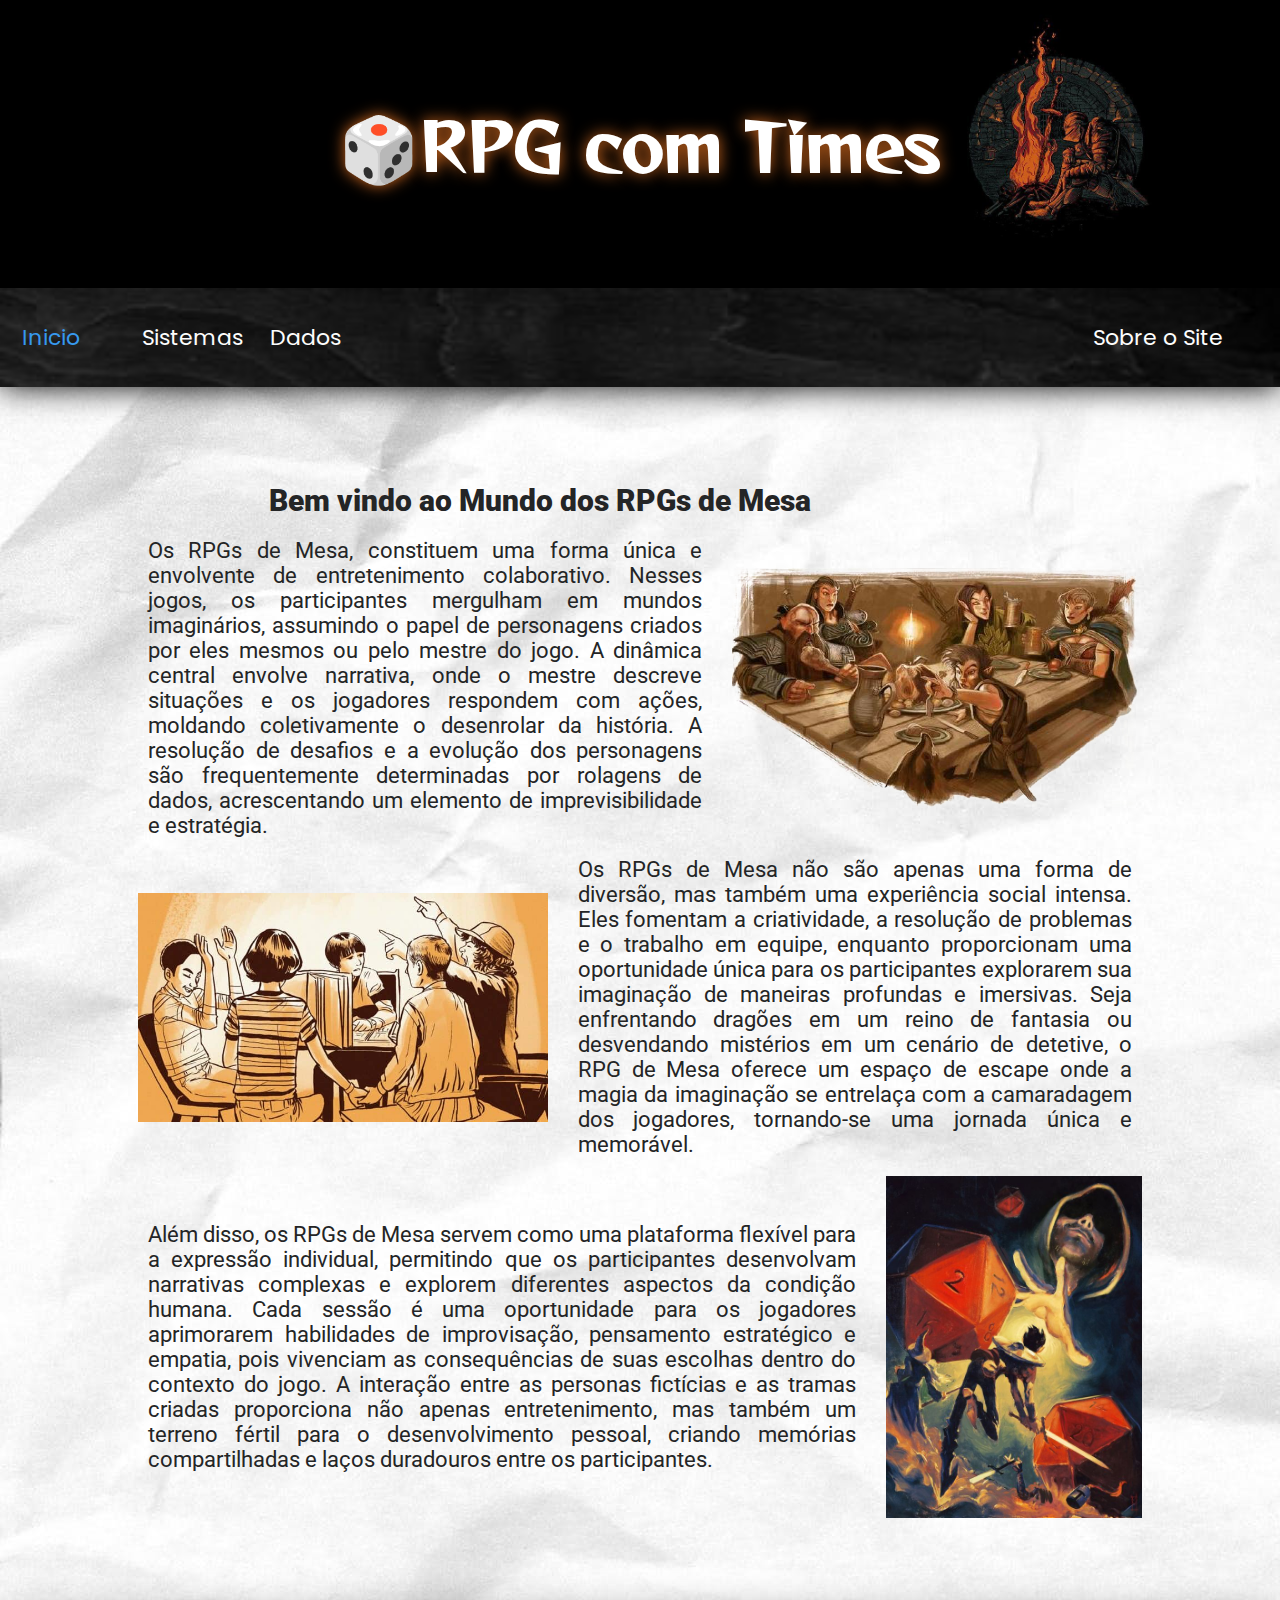
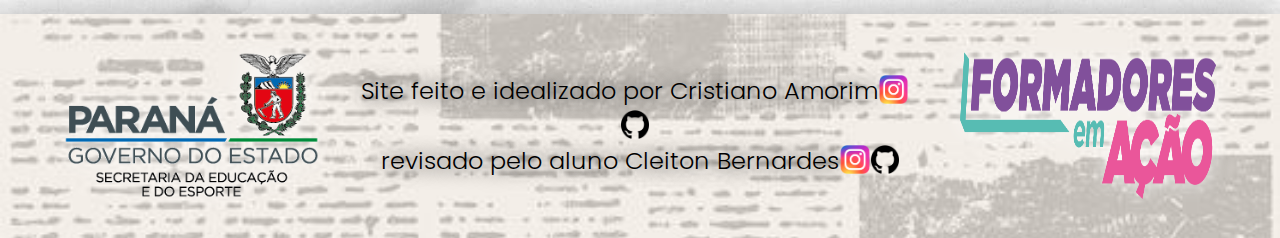
<file: Formadores-2023-J3-main/index.html>
<!DOCTYPE html>
<html lang="pt-BR">
<head>
    <link rel="stylesheet" href="style.css">
    <meta charset="UTF-8">
    <meta name="viewport" content="width=device-width, initial-scale=1.0">
    <title>RPG com Times</title>
    <link rel="icon" type="image/x-icon" href="img/favicon.png">
    <link href="https://fonts.googleapis.com/css2?family=Pangolin&family=Roboto:wght@400;700&display=swap" rel="stylesheet">
    <link rel="preconnect" href="https://fonts.googleapis.com">
   <link rel="preconnect" href="https://fonts.gstatic.com" crossorigin>
   <link href="https://fonts.googleapis.com/css2?family=Reggae+One&display=swap" rel="stylesheet">
   <link href="https://fonts.googleapis.com/css2?family=Poppins:wght@400;700;900&display=swap" rel="stylesheet">
</head>
<body>
    <header class="header">
        <div class="banner-items">
        <h3 class="banner-titulo">🎲RPG com Times
        </h3>
        <img id="banner" src="img/cavaleiro.jpg">
        </div>
    </header>
        <ul class="Categorias">
          <li class="cat-item-1"><a class="links" href="index.html"><h3 class="linked">Inicio</h3></a></li>
          <li class="cat-item-2"><a class="links" href="./html/sistemas.html">Sistemas</a></li>
          <li class="cat-item-3"><a class="links" href="./html/dados.html">Dados</a></li>
          <li class="cat-item-4"><a class="links" href="./html/sobre.html">Sobre o Site</a></li>
        </ul>
<section>
    <h1 id="tituloindex"><strong>Bem vindo ao Mundo dos RPGs de Mesa</strong></h1>
    <div id="index">

    <div id="indexdiv">
        <p class="indextxt"">
        Os RPGs de Mesa, constituem uma forma única e envolvente de entretenimento colaborativo. Nesses jogos, os participantes mergulham em mundos imaginários, assumindo o papel de personagens criados por eles mesmos ou pelo mestre do jogo. A dinâmica central envolve narrativa, onde o mestre descreve situações e os jogadores respondem com ações, moldando coletivamente o desenrolar da história. A resolução de desafios e a evolução dos personagens são frequentemente determinadas por rolagens de dados, acrescentando um elemento de imprevisibilidade e estratégia.
        </p>
    <img id="indeximg" style="width: 40%;" src="img/index/index1.webp">
    </div>
    <br style="height: 5%;">
    <div id="indexdiv">
    <img id="indeximg" style="width: 40%;" src="img/index/index2.jpg">
        <p class="indextxt">
        Os RPGs de Mesa não são apenas uma forma de diversão, mas também uma experiência social intensa. Eles fomentam a criatividade, a resolução de problemas e o trabalho em equipe, enquanto proporcionam uma oportunidade única para os participantes explorarem sua imaginação de maneiras profundas e imersivas. Seja enfrentando dragões em um reino de fantasia ou desvendando mistérios em um cenário de detetive, o RPG de Mesa oferece um espaço de escape onde a magia da imaginação se entrelaça com a camaradagem dos jogadores, tornando-se uma jornada única e memorável.
        </p>
    </div>
    <br style="height: 5%;">
    <div id="indexdiv">
        <p class="indextxt"">
        Além disso, os RPGs de Mesa servem como uma plataforma flexível para a expressão individual, permitindo que os participantes desenvolvam narrativas complexas e explorem diferentes aspectos da condição humana. Cada sessão é uma oportunidade para os jogadores aprimorarem habilidades de improvisação, pensamento estratégico e empatia, pois vivenciam as consequências de suas escolhas dentro do contexto do jogo. A interação entre as personas fictícias e as tramas criadas proporciona não apenas entretenimento, mas também um terreno fértil para o desenvolvimento pessoal, criando memórias compartilhadas e laços duradouros entre os participantes.
        </p>
    <img id="indeximg" style="width: 25%;" src="img/index/index3.jpg">
    </div>
    </div>
</section>
</body>
<footer>
    <img class="seed" src="./img/seed_pr.png">
    <h2 class="texto-final"> Site feito e idealizado por Cristiano Amorim<a class="rdplink" href="https://www.instagram.com/cris.times/" target="_blank"><img class="rdplink" src="img/insta.png"></a><a class="rdplink-2" href="https://github.com/cristimes" target="_blank"><img class="rdplink-2" src="img/git-logo.png"></a><br>
        revisado pelo aluno Cleiton Bernardes<a class="rdplink" href="https://www.instagram.com/cleiton.bernardess/" target="_blank"><img class="rdplink" src="img/insta.png"></a><a class="rdplink-2" href="https://github.com/Cleitinhou" target="_blank"><img class="rdplink-2" src="img/git-logo.png"></a></h2> 
    <img class="formadores" src="./img/formadores.png">
      
</footer>
</html>
</file>
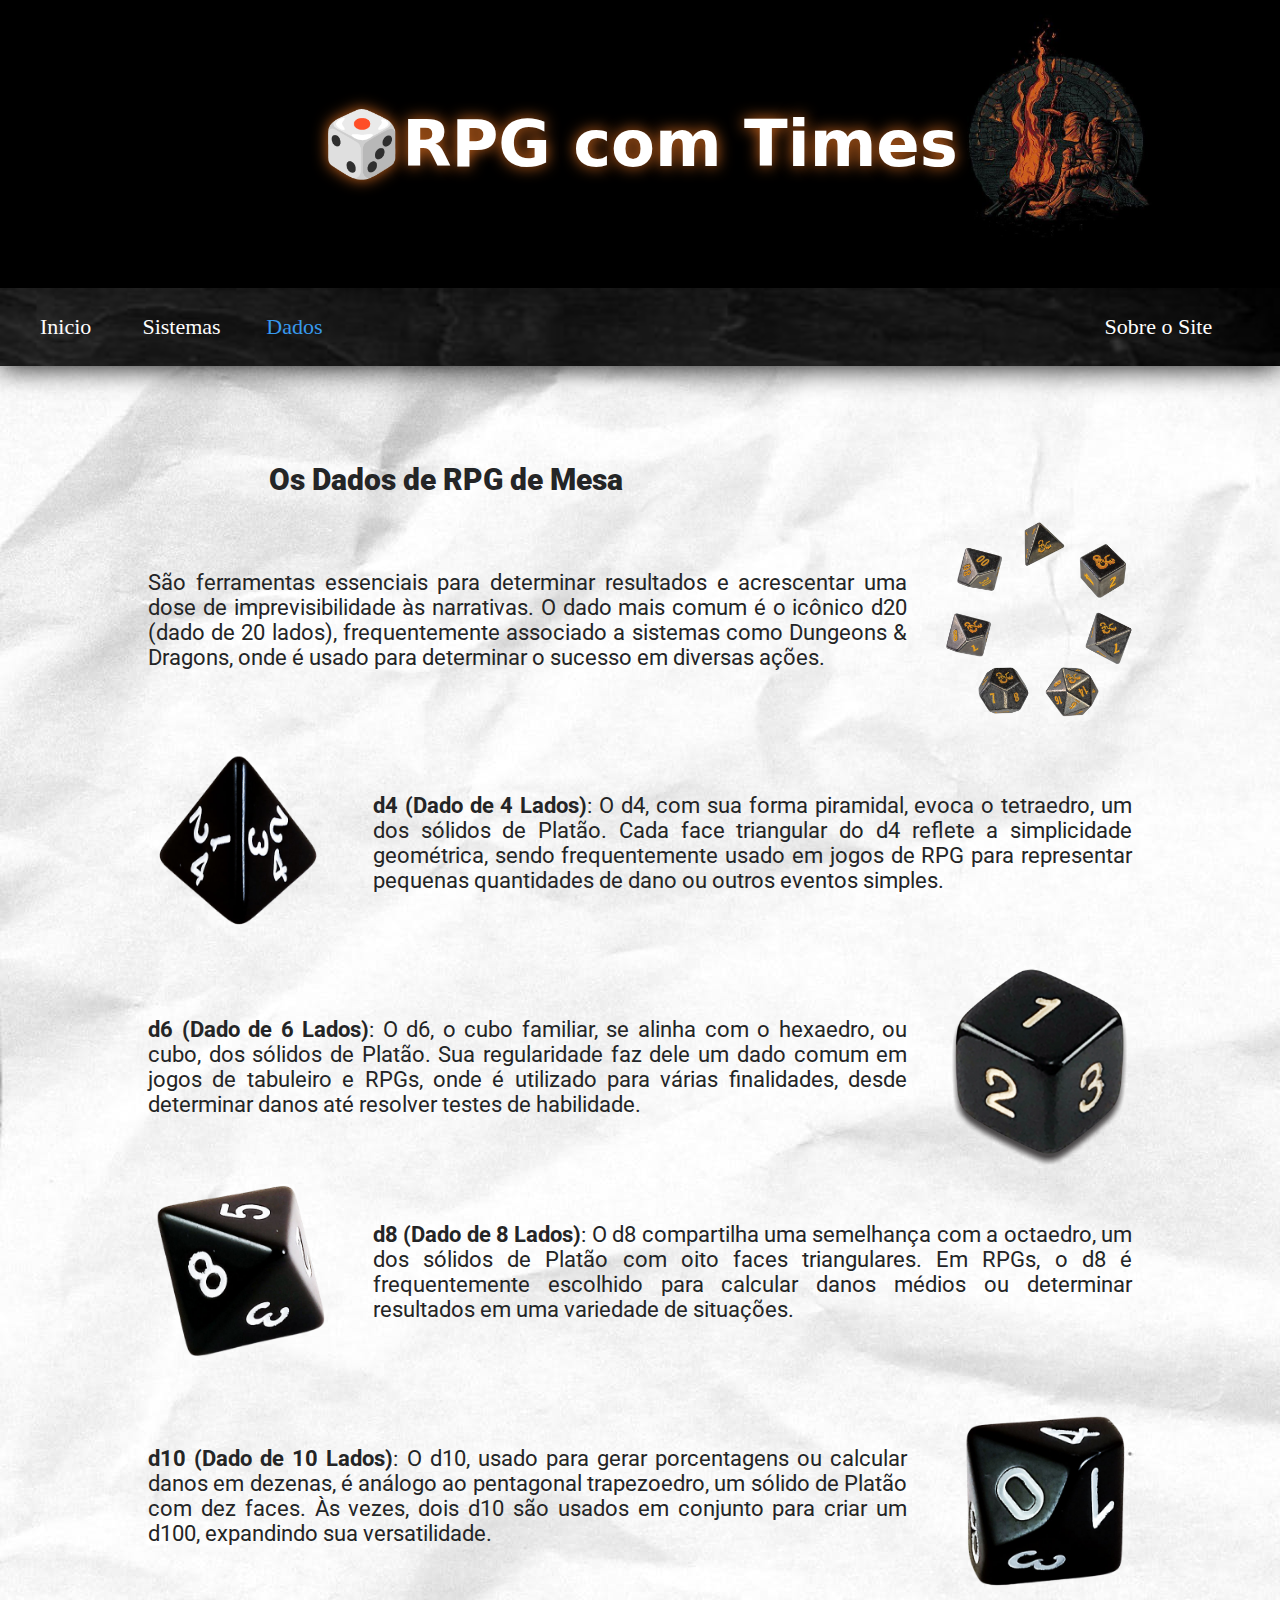
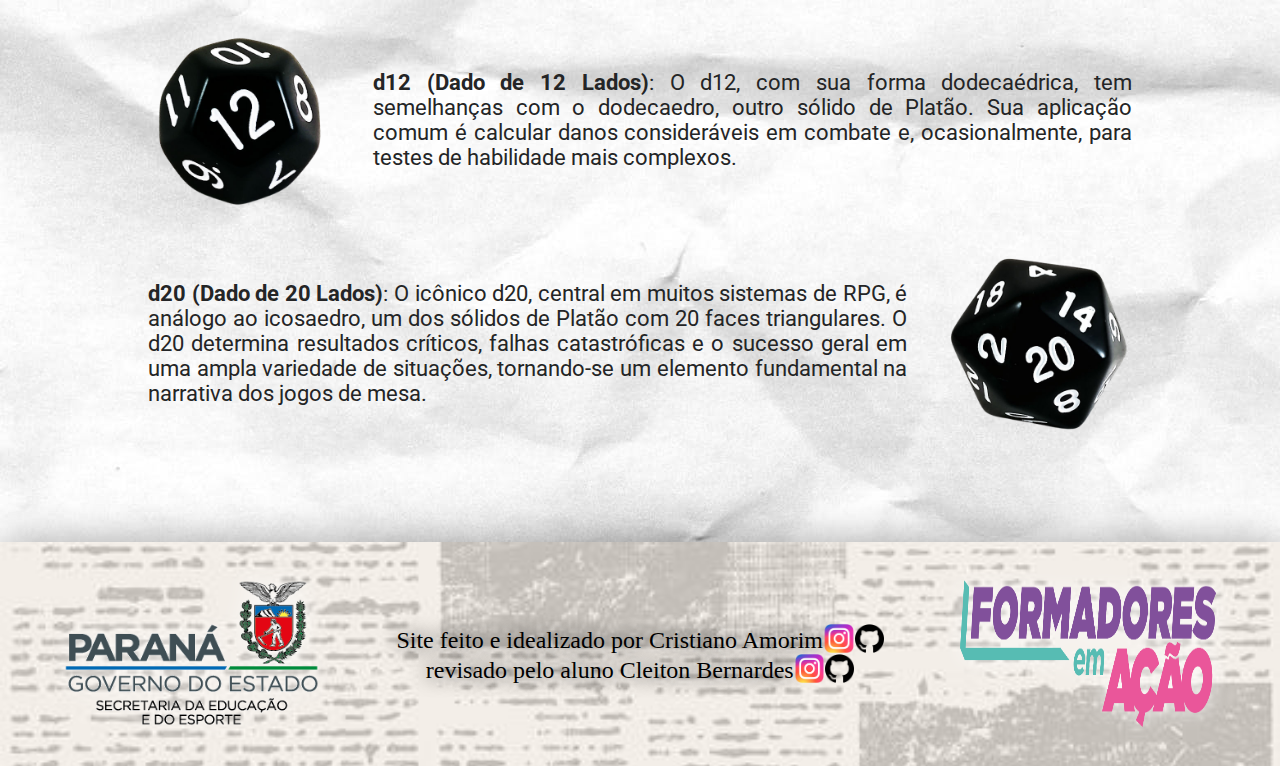
<file: Formadores-2023-J3-main/dados.html>
<!DOCTYPE html>
<html lang="pt-BR">
<head>
    <link rel="stylesheet" href="style.css">
    <meta charset="UTF-8">
    <meta name="viewport" content="width=device-width, initial-scale=1.0">
    <title>RPG com Times</title>
    <link rel="icon" type="image/x-icon" href="img/favicon.png">
    <link href="https://fonts.googleapis.com/css2?family=Pangolin&family=Roboto:wght@400;700&display=swap" rel="stylesheet">
</head>
<body>
    <header class="header">
        <div class="banner-items">
        <h3 class="banner-titulo">🎲RPG com Times
        </h3>
        <img id="banner" src="img/cavaleiro.jpg">
        </div>
    </header>
        <ul class="Categorias">
          <li class="cat-item-1"><a class="links" href="index.html">Inicio</a></li>
          <li class="cat-item-2"><a class="links" href="sistemas.html">Sistemas</a></li>
          <li class="cat-item-3"><a class="links" href="dados.html"><h3 class="linked">Dados</h3></a></li>
          <li class="cat-item-4"><a class="links" href="sobre.html">Sobre o Site</a></li>
        </ul>
<section>
    <h1 id="tituloindex"><strong>Os Dados de RPG de Mesa</strong></h1>
    <div id="index">
    <div id="indexdiv">
        <p class="indextxt">
        São ferramentas essenciais para determinar resultados e acrescentar uma dose de imprevisibilidade às narrativas. O dado mais comum é o icônico d20 (dado de 20 lados), frequentemente associado a sistemas como Dungeons & Dragons, onde é usado para determinar o sucesso em diversas ações.
        </p>
    <img id="dadoimg" src="img/dados/dados.webp">
    </div>
    <br style="height: 5%;">
    <div id="indexdiv">
    <img id="dadoimg" src="img/dados/1d4.png">
        <p class="indextxt"">
        <strong>d4 (Dado de 4 Lados)</strong>: O d4, com sua forma piramidal, evoca o tetraedro, um dos sólidos de Platão. Cada face triangular do d4 reflete a simplicidade geométrica, sendo frequentemente usado em jogos de RPG para representar pequenas quantidades de dano ou outros eventos simples.
    </p>
    </div>
    <br style="height: 5%;">
    <div id="indexdiv">
        <p class="indextxt"">
            <strong>d6 (Dado de 6 Lados)</strong>: O d6, o cubo familiar, se alinha com o hexaedro, ou cubo, dos sólidos de Platão. Sua regularidade faz dele um dado comum em jogos de tabuleiro e RPGs, onde é utilizado para várias finalidades, desde determinar danos até resolver testes de habilidade.
        </p>
    <img id="dadoimg" src="img/dados/1d6.png">
    </div>
    <div id="indexdiv">
        <img id="dadoimg" src="img/dados/1d8.png">
        <p class="indextxt"">
            <strong>d8 (Dado de 8 Lados)</strong>: O d8 compartilha uma semelhança com a octaedro, um dos sólidos de Platão com oito faces triangulares. Em RPGs, o d8 é frequentemente escolhido para calcular danos médios ou determinar resultados em uma variedade de situações.
        </p>
    </div>
    <br style="height: 5%;">
    <div id="indexdiv">
    <p class="indextxt"">
        <strong>d10 (Dado de 10 Lados)</strong>: O d10, usado para gerar porcentagens ou calcular danos em dezenas, é análogo ao pentagonal trapezoedro, um sólido de Platão com dez faces. Às vezes, dois d10 são usados em conjunto para criar um d100, expandindo sua versatilidade.
    </p>
    <img id="dadoimg" src="img/dados/1d10.png">
    </div>
    <br style="height: 5%;">
    <div id="indexdiv">
        <img id="dadoimg" src="img/dados/1d12.png">
        <p class="indextxt"">
            <strong>d12 (Dado de 12 Lados)</strong>: O d12, com sua forma dodecaédrica, tem semelhanças com o dodecaedro, outro sólido de Platão. Sua aplicação comum é calcular danos consideráveis em combate e, ocasionalmente, para testes de habilidade mais complexos.
        </p>
    </div>
    <br style="height: 5%;">
    <div id="indexdiv">
    <p class="indextxt"">
        <strong>d20 (Dado de 20 Lados)</strong>: O icônico d20, central em muitos sistemas de RPG, é análogo ao icosaedro, um dos sólidos de Platão com 20 faces triangulares. O d20 determina resultados críticos, falhas catastróficas e o sucesso geral em uma ampla variedade de situações, tornando-se um elemento fundamental na narrativa dos jogos de mesa.
    </p>
    <img id="dadoimg" src="img/dados/1d20.png">
    </div>
    </div>
</section>
</body>
<footer>
    <img class="seed" src="./img/seed_pr.png">
    <h2 class="texto-final"> Site feito e idealizado por Cristiano Amorim<a class="rdplink" href="https://www.instagram.com/cris.times/" target="_blank"><img class="rdplink" src="img/insta.png"></a><a class="rdplink-2" href="https://github.com/cristimes" target="_blank"><img class="rdplink-2" src="img/git-logo.png"></a><br>
        revisado pelo aluno Cleiton Bernardes<a class="rdplink" href="https://www.instagram.com/cleiton.bernardess/" target="_blank"><img class="rdplink" src="img/insta.png"></a><a class="rdplink-2" href="https://github.com/Cleitinhou" target="_blank"><img class="rdplink-2" src="img/git-logo.png"></a></h2> 
    <img class="formadores" src="./img/formadores.png">
</footer>
</html>
</file>
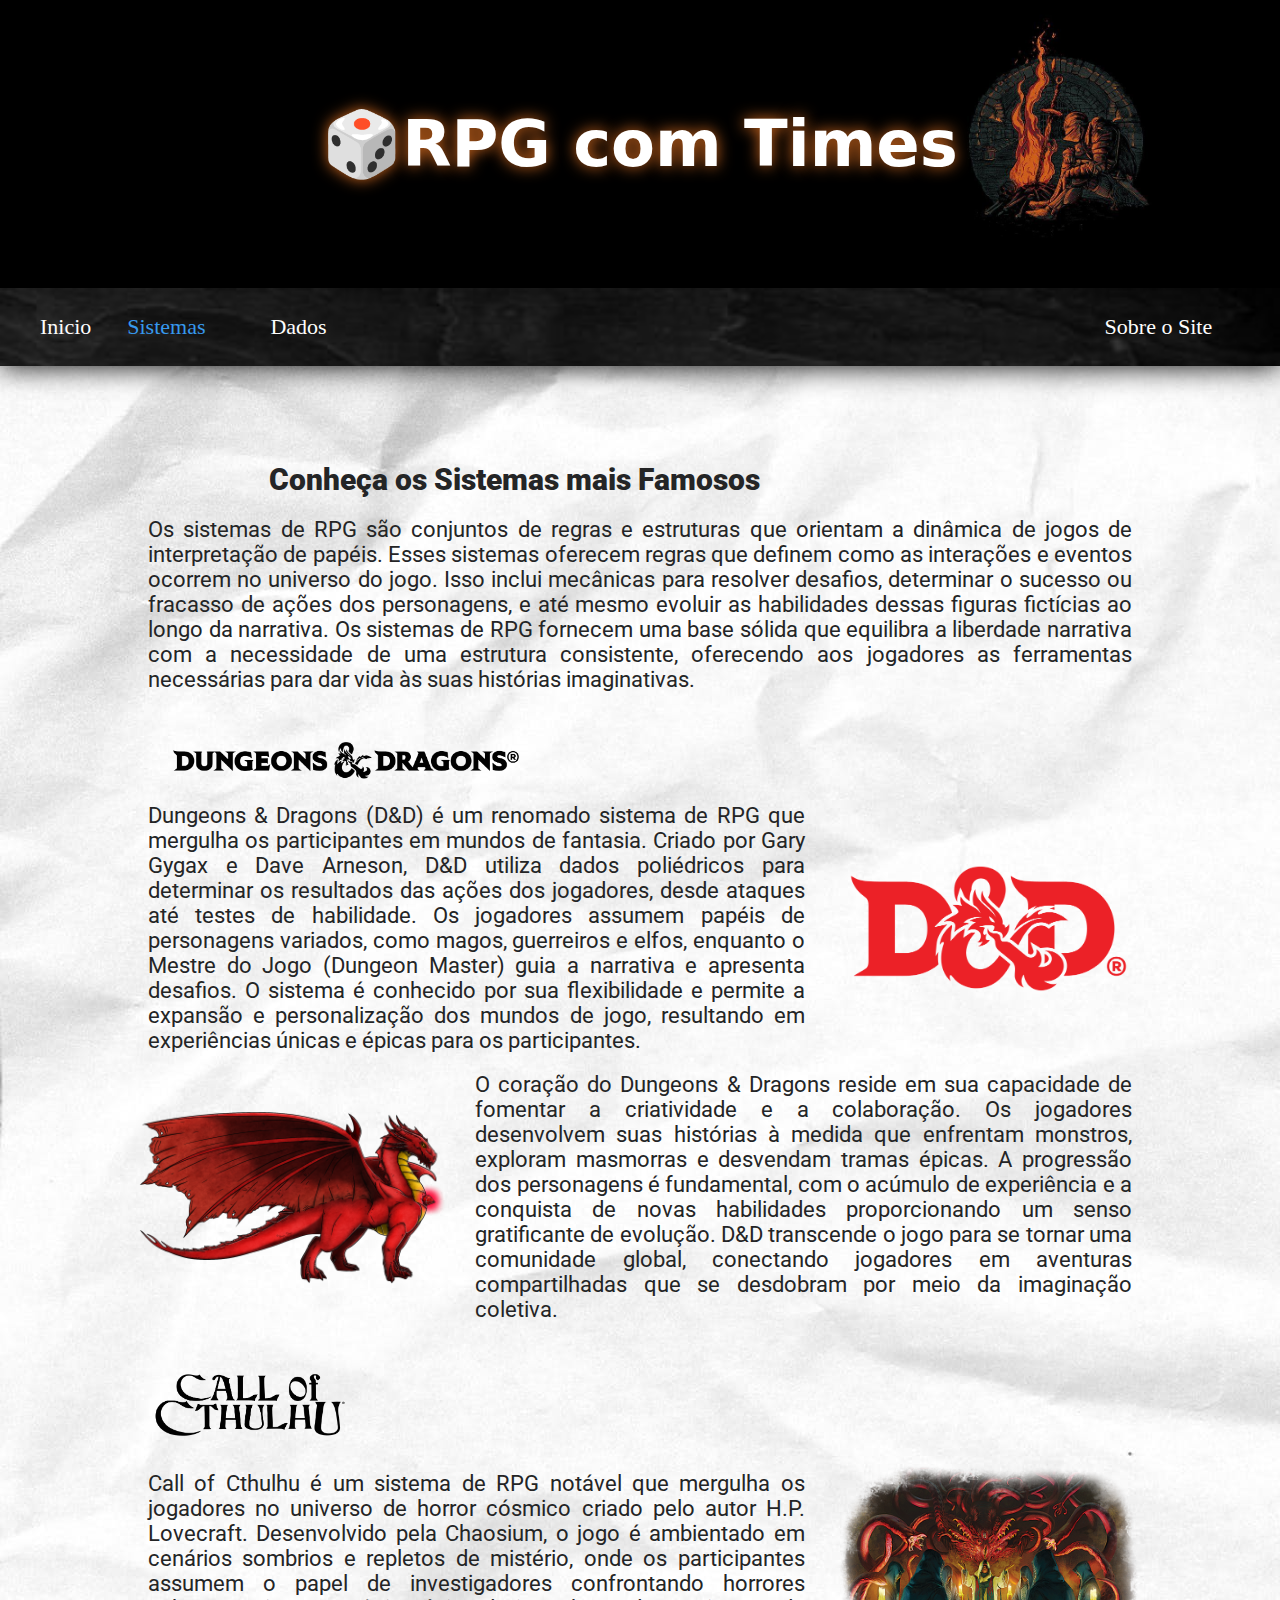
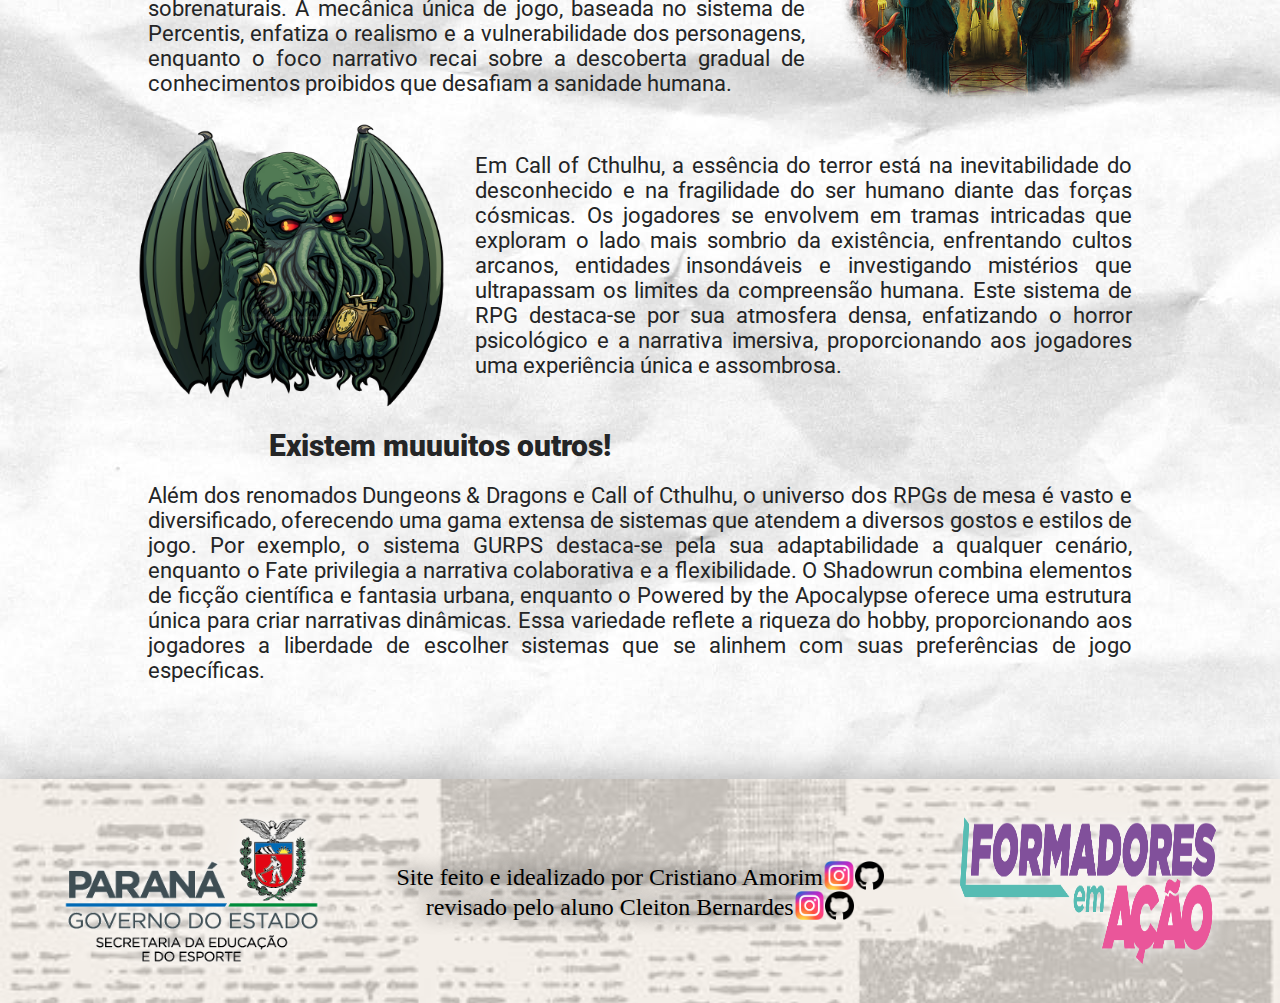
<file: Formadores-2023-J3-main/sistemas.html>
<!DOCTYPE html>
<html lang="pt-BR">
<head>
    <link rel="stylesheet" href="style.css">
    <meta charset="UTF-8">
    <meta name="viewport" content="width=device-width, initial-scale=1.0">
    <title>RPG com Times</title>
    <link rel="icon" type="image/x-icon" href="img/favicon.png">
    <link href="https://fonts.googleapis.com/css2?family=Pangolin&family=Roboto:wght@400;700&display=swap" rel="stylesheet">
</head>
<body>
    <header class="header">
        <div class="banner-items">
        <h3 class="banner-titulo">🎲RPG com Times
        </h3>
        <img id="banner" src="img/cavaleiro.jpg">
        </div>
    </header>
        <ul class="Categorias">
          <li class="cat-item-1"><a class="links" href="index.html">Inicio</a></li>
          <li class="cat-item-2"><a class="links" href="sistemas.html"><h3 class="linked">Sistemas</h3></a></li>
          <li class="cat-item-3"><a class="links" href="dados.html">Dados</a></li>
          <li class="cat-item-4"><a class="links" href="sobre.html">Sobre o Site</a></li>
        </ul>
<section>
    <h1 id="tituloindex"><strong>Conheça os Sistemas mais Famosos</strong></h1>
    <div id="index">
        <div id="indexdiv">
            <p class="indextxt"">           
            Os sistemas de RPG são conjuntos de regras e estruturas que orientam a dinâmica de jogos de interpretação de papéis. Esses sistemas oferecem regras que definem como as interações e eventos ocorrem no universo do jogo. Isso inclui mecânicas para resolver desafios, determinar o sucesso ou fracasso de ações dos personagens, e até mesmo evoluir as habilidades dessas figuras fictícias ao longo da narrativa. Os sistemas de RPG fornecem uma base sólida que equilibra a liberdade narrativa com a necessidade de uma estrutura consistente, oferecendo aos jogadores as ferramentas necessárias para dar vida às suas histórias imaginativas.
            </p>
        </div>
    </div>
    <img style="width: 30%; margin-left: 12%; margin-top: 30px;" src="img/sistemas/DnD-text.png">
    <div id="index">
        <div id="indexdiv">
            <p class="indextxt"">
            Dungeons & Dragons (D&D) é um renomado sistema de RPG que mergulha os participantes em mundos de fantasia. Criado por Gary Gygax e Dave Arneson, D&D utiliza dados poliédricos para determinar os resultados das ações dos jogadores, desde ataques até testes de habilidade. Os jogadores assumem papéis de personagens variados, como magos, guerreiros e elfos, enquanto o Mestre do Jogo (Dungeon Master) guia a narrativa e apresenta desafios. O sistema é conhecido por sua flexibilidade e permite a expansão e personalização dos mundos de jogo, resultando em experiências únicas e épicas para os participantes.
            </p>
            <img id="indeximg" src="img/sistemas/DnD-logo.png">
        </div>
    <br style="height: 5%;">
        <div id="indexdiv">
            <img id="indeximg" src="img/sistemas/DnD-dragon.png">
            <p class="indextxt"">
                O coração do Dungeons & Dragons reside em sua capacidade de fomentar a criatividade e a colaboração. Os jogadores desenvolvem suas histórias à medida que enfrentam monstros, exploram masmorras e desvendam tramas épicas. A progressão dos personagens é fundamental, com o acúmulo de experiência e a conquista de novas habilidades proporcionando um senso gratificante de evolução. D&D transcende o jogo para se tornar uma comunidade global, conectando jogadores em aventuras compartilhadas que se desdobram por meio da imaginação coletiva.
            </p>
        </div>
    </div>

    <img style="width: 15%; margin-left: 12%; margin-top: 30px;" src="img/sistemas/CoC-logo.png">
    <div id="index">
        <div id="indexdiv">
            <p class="indextxt">
                Call of Cthulhu é um sistema de RPG notável que mergulha os jogadores no universo de horror cósmico criado pelo autor H.P. Lovecraft. Desenvolvido pela Chaosium, o jogo é ambientado em cenários sombrios e repletos de mistério, onde os participantes assumem o papel de investigadores confrontando horrores sobrenaturais. A mecânica única de jogo, baseada no sistema de Percentis, enfatiza o realismo e a vulnerabilidade dos personagens, enquanto o foco narrativo recai sobre a descoberta gradual de conhecimentos proibidos que desafiam a sanidade humana.
            </p>
            <img id="indeximg" src="img/sistemas/CoC-rit.webp">
        </div>
    <br style="height: 5%;">
        <div id="indexdiv">
            <img id="indeximg" src="img/sistemas/CoC-call.png">
            <p class="indextxt"">
                Em Call of Cthulhu, a essência do terror está na inevitabilidade do desconhecido e na fragilidade do ser humano diante das forças cósmicas. Os jogadores se envolvem em tramas intricadas que exploram o lado mais sombrio da existência, enfrentando cultos arcanos, entidades insondáveis e investigando mistérios que ultrapassam os limites da compreensão humana. Este sistema de RPG destaca-se por sua atmosfera densa, enfatizando o horror psicológico e a narrativa imersiva, proporcionando aos jogadores uma experiência única e assombrosa.
            </p>
        </div>
    </div>
    <h1 id="tituloindex"><strong>Existem muuuitos outros!</strong></h1>
    <div id="index">
        <div id="indexdiv">
            <p class="indextxt"">           
                Além dos renomados Dungeons & Dragons e Call of Cthulhu, o universo dos RPGs de mesa é vasto e diversificado, oferecendo uma gama extensa de sistemas que atendem a diversos gostos e estilos de jogo. Por exemplo, o sistema GURPS destaca-se pela sua adaptabilidade a qualquer cenário, enquanto o Fate privilegia a narrativa colaborativa e a flexibilidade. O Shadowrun combina elementos de ficção científica e fantasia urbana, enquanto o Powered by the Apocalypse oferece uma estrutura única para criar narrativas dinâmicas. Essa variedade reflete a riqueza do hobby, proporcionando aos jogadores a liberdade de escolher sistemas que se alinhem com suas preferências de jogo específicas.
            </p>
        </div>
    </div>
</section>
</body>
<footer>
    <img class="seed" src="./img/seed_pr.png">
    <h2 class="texto-final"> Site feito e idealizado por Cristiano Amorim<a class="rdplink" href="https://www.instagram.com/cris.times/" target="_blank"><img class="rdplink" src="img/insta.png"></a><a class="rdplink-2" href="https://github.com/cristimes" target="_blank"><img class="rdplink-2" src="img/git-logo.png"></a><br>
        revisado pelo aluno Cleiton Bernardes<a class="rdplink" href="https://www.instagram.com/cleiton.bernardess/" target="_blank"><img class="rdplink" src="img/insta.png"></a><a class="rdplink-2" href="https://github.com/Cleitinhou" target="_blank"><img class="rdplink-2" src="img/git-logo.png"></a></h2> 
    <img class="formadores" src="./img/formadores.png">
      
</footer>
</html>
</file>
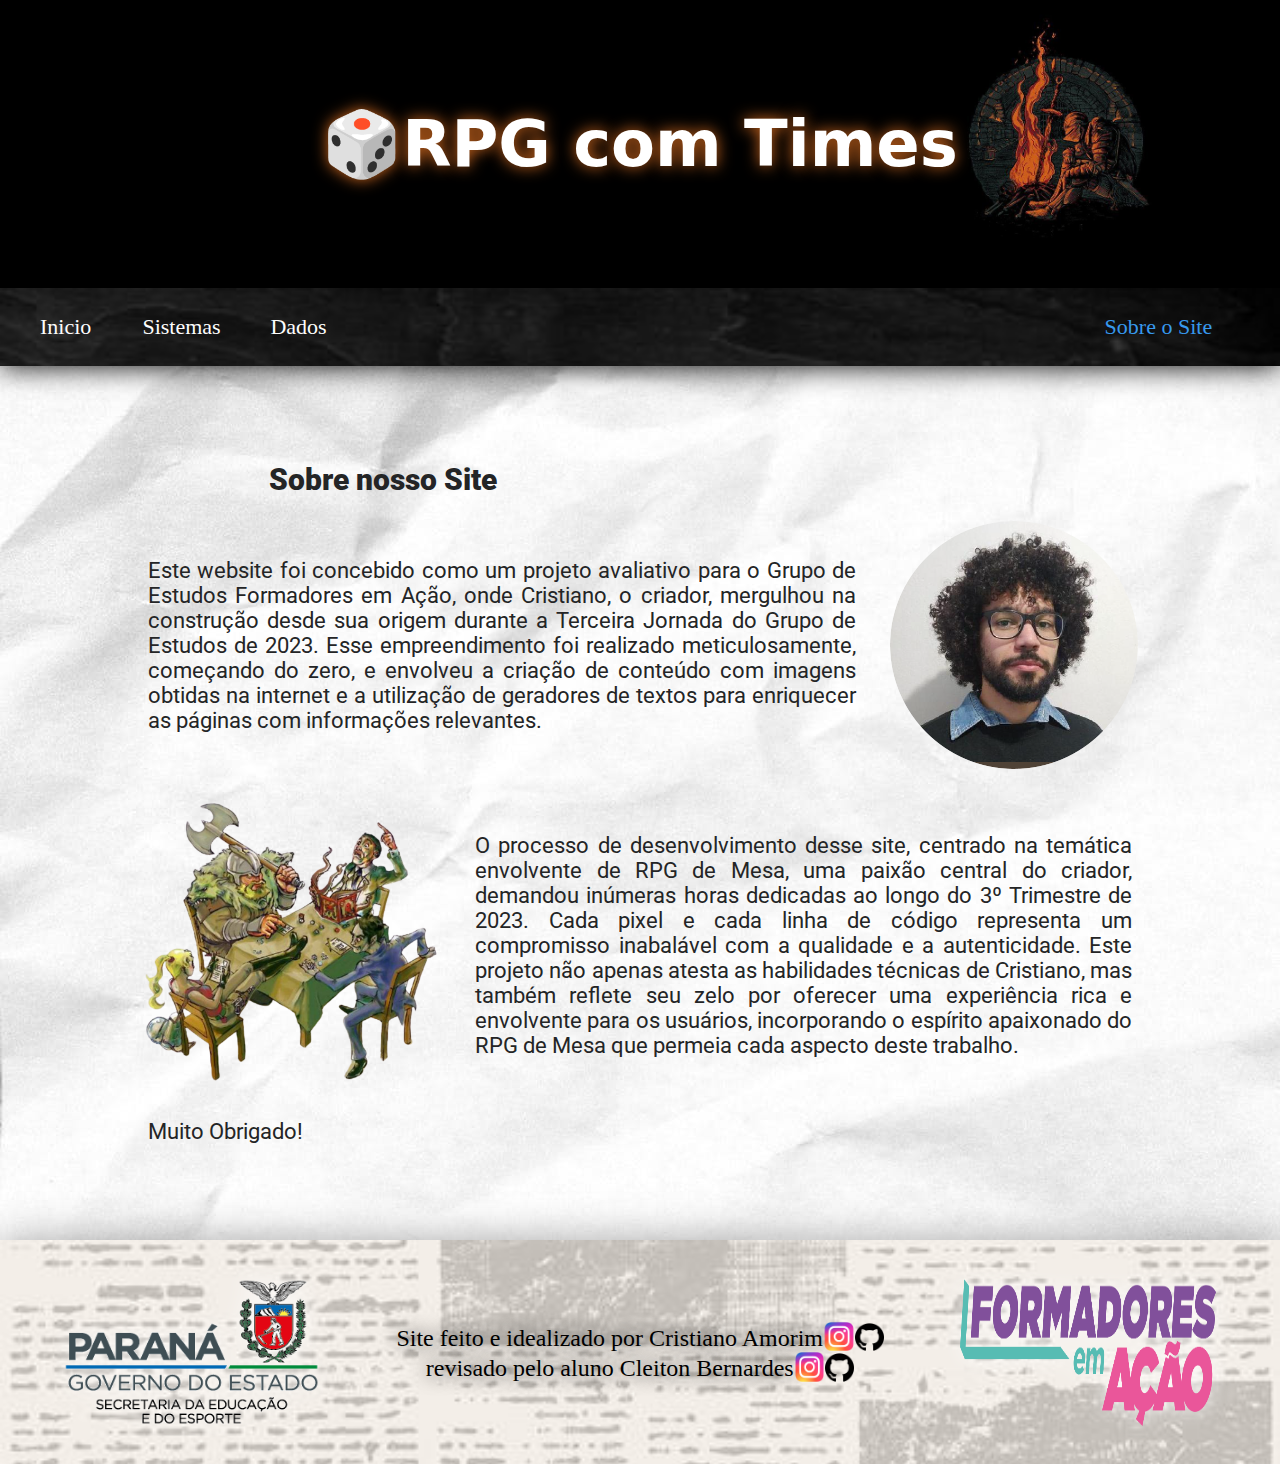
<file: Formadores-2023-J3-main/sobre.html>
<!DOCTYPE html>
<html lang="pt-BR">
<head>
    <link rel="stylesheet" href="style.css">
    <meta charset="UTF-8">
    <meta name="viewport" content="width=device-width, initial-scale=1.0">
    <title>RPG com Times</title>
    <link rel="icon" type="image/x-icon" href="img/favicon.png">
    <link href="https://fonts.googleapis.com/css2?family=Pangolin&family=Roboto:wght@400;700&display=swap" rel="stylesheet">
</head>
<body>
    <header class="header">
        <div class="banner-items">
        <h3 class="banner-titulo">🎲RPG com Times
        </h3>
        <img id="banner" src="img/cavaleiro.jpg">
        </div>
    </header>
        <ul class="Categorias">
          <li class="cat-item-1"><a class="links" href="index.html">Inicio</a></li>
          <li class="cat-item-2"><a class="links" href="sistemas.html">Sistemas</a></li>
          <li class="cat-item-3"><a class="links" href="dados.html">Dados</a></li>
          <li class="cat-item-4"><a class="links" href="sobre.html"><h3 class="linked">Sobre o Site</h3></a></li>
        </ul>
<section>
    <h1 id="tituloindex"><strong>Sobre nosso Site</strong></h1>
    <div id="index">
        <div id="indexdiv">
            <p class="indextxt"">
                Este website foi concebido como um projeto avaliativo para o Grupo de Estudos Formadores em Ação, onde Cristiano, o criador, mergulhou na construção desde sua origem durante a Terceira Jornada do Grupo de Estudos de 2023. Esse empreendimento foi realizado meticulosamente, começando do zero, e envolveu a criação de conteúdo com imagens obtidas na internet e a utilização de geradores de textos para enriquecer as páginas com informações relevantes.
            </p>
            <img id="indeximg" src="img/sobre/cristiano.png">
        </div>
    <br style="height: 5%;">
        <div id="indexdiv">
            <img id="indeximg" src="img/sobre/sobre.png">
            <p class="indextxt"">
                O processo de desenvolvimento desse site, centrado na temática envolvente de RPG de Mesa, uma paixão central do criador, demandou inúmeras horas dedicadas ao longo do 3º Trimestre de 2023. Cada pixel e cada linha de código representa um compromisso inabalável com a qualidade e a autenticidade. Este projeto não apenas atesta as habilidades técnicas de Cristiano, mas também reflete seu zelo por oferecer uma experiência rica e envolvente para os usuários, incorporando o espírito apaixonado do RPG de Mesa que permeia cada aspecto deste trabalho.
            </p>
        </div>
    </div>
    <div id="index">
        <div id="indexdiv">
            <p class="indextxt"">           
                Muito Obrigado!    
            </p>
        </div>
    </div>
</section>
</body>
<footer>
    <img class="seed" src="./img/seed_pr.png">
    <h2 class="texto-final"> Site feito e idealizado por Cristiano Amorim<a class="rdplink" href="https://www.instagram.com/cris.times/" target="_blank"><img class="rdplink" src="img/insta.png"></a><a class="rdplink-2" href="https://github.com/cristimes" target="_blank"><img class="rdplink-2" src="img/git-logo.png"></a><br>
        revisado pelo aluno Cleiton Bernardes<a class="rdplink" href="https://www.instagram.com/cleiton.bernardess/" target="_blank"><img class="rdplink" src="img/insta.png"></a><a class="rdplink-2" href="https://github.com/Cleitinhou" target="_blank"><img class="rdplink-2" src="img/git-logo.png"></a></h2> 
    <img class="formadores" src="./img/formadores.png">
      
</footer>
</html>
</file>
<file: Formadores-2023-J3-main/style.css>
* {
    margin: 0;
    padding: 0;
    font-family:'Roboto',sans-serif;
    }

header{
 background-color: black;


}
#banner{
    width: 15%;
    margin-left: 75%;
}

.banner-items{
    align-items: center;
    text-align: center;
    display: flex;
}

.banner-titulo{
 left: 25%;
 right: 25%;
 position: absolute;
 font-size: 64px;
 color: #ffffff;
 font-family: "Reggae One", system-ui;
 margin: auto;
 text-shadow: chocolate 0 0 15px;
}

.linked{
    color: rgb(55, 153, 238);
    font-weight: 400;
    font-family: 'Poppins';
    font-size: 22px;
    transition: 0.3s;
}

Ul{
    background-image: url(img/textura.jpg) ;
    background-repeat: no-repeat;
    background-size: 100%;
    background-position-y: top;
    color: aliceblue;
    display: grid;
    grid-template-columns: 8% 10% 10% 125%;
    text-align: center;
    list-style: none;
    box-shadow: black 0  0 30px;
    margin-bottom: 6em;
}

li{
    text-align: center;
    margin: auto;
    font-size: 22px;
}

.links:hover{
    animation-fill-mode: backwards;
    color:rgb(210, 93, 9);
}

.linked:hover{
    animation-fill-mode: backwards;
    color: rgb(210, 93, 9);
}

.links{
    transition: 0.3s;
}

.links{
    text-decoration: none;
    color: #fdfdfd;
    margin-left: 40px;
    margin-right: 40px;
    font-family: 'Poppins';
}

body {
    background-image: url(img/paper.jpg);
}
#tituloindex{
    text-align: justify;
    font-size: 30px;
    color: #242526;
    margin: 20px 21% 5px;
}
#index {
    margin: 20px 10%;
    width: 80%;
}
#indexdiv{
    display: flex;
}
#indeximg{
    margin: auto 10px auto 10px;
    width: 30%;
    height: fit-content;
}
.indextxt {
    text-align: justify;
    font-size: 22px;
    color: #242526;
    margin: auto 20px auto 20px;
}
footer{
    background-color: #ffffff;
    padding: auto;
    margin: auto;
    vertical-align: middle;
}
#rodape{
    display: flex;
    padding: 20px auto 20px auto;
}
#imgrdp{
    height: 50px;
    width: fit-content;
    vertical-align: middle;
    margin: auto;
    margin-top: 15px;
}
.txtrdp {
    text-align: justify;
    font-size: 16px;
    color: #242526;
    margin: 10px 1px 10px auto;
    vertical-align: middle;
}
.rdplink{
    width: 9%;
    margin: auto;
    margin-bottom: -5px;
    margin-left: -5px;
}

.rdplink-2{
    width: 5%;
    margin: auto;
    margin-bottom: -5px;
    margin-left: -5px;
}

#titulosistema{
    text-align: justify;
    font-size: 25px;
    color: #242526;
    margin: 20px 12% 5px;
}
#dadoimg{
    margin: auto 10px auto 10px;
    width: 20%;
    height: fit-content;
}


.texto-final{
    text-align: center;
    margin: auto;
    font-family: 'Poppins';
    font-weight: 300;
    text-shadow: black 0 0 20px;
}

.formadores{
        width: 20%;
        margin: 2em;
        filter: contrast(150%);
        margin-right: 5%;
        margin-top: 3%;
        margin-bottom: 3%;
        filter: drop-shadow( #ffffffb3 0 0 10px);
}

.seed{
    width: 20%;
    margin: 2em;
    margin-top: 3%;
    margin-left: 5%;
    margin-bottom: 3%;
    filter: contrast(150%);
    filter: drop-shadow( #ffffffb3 0 0 10px);
}

footer{
    display: flex;
    box-shadow: rgba(0, 0, 0, 0.344) 0 0 40px;
    margin-top: 6em;
    background-image: url(./img/béquiground.jpg);
    backdrop-filter: blur(50%);
    background-repeat: no-repeat;
    background-size: 100%;
    background-position-y: top;
}
</file>
